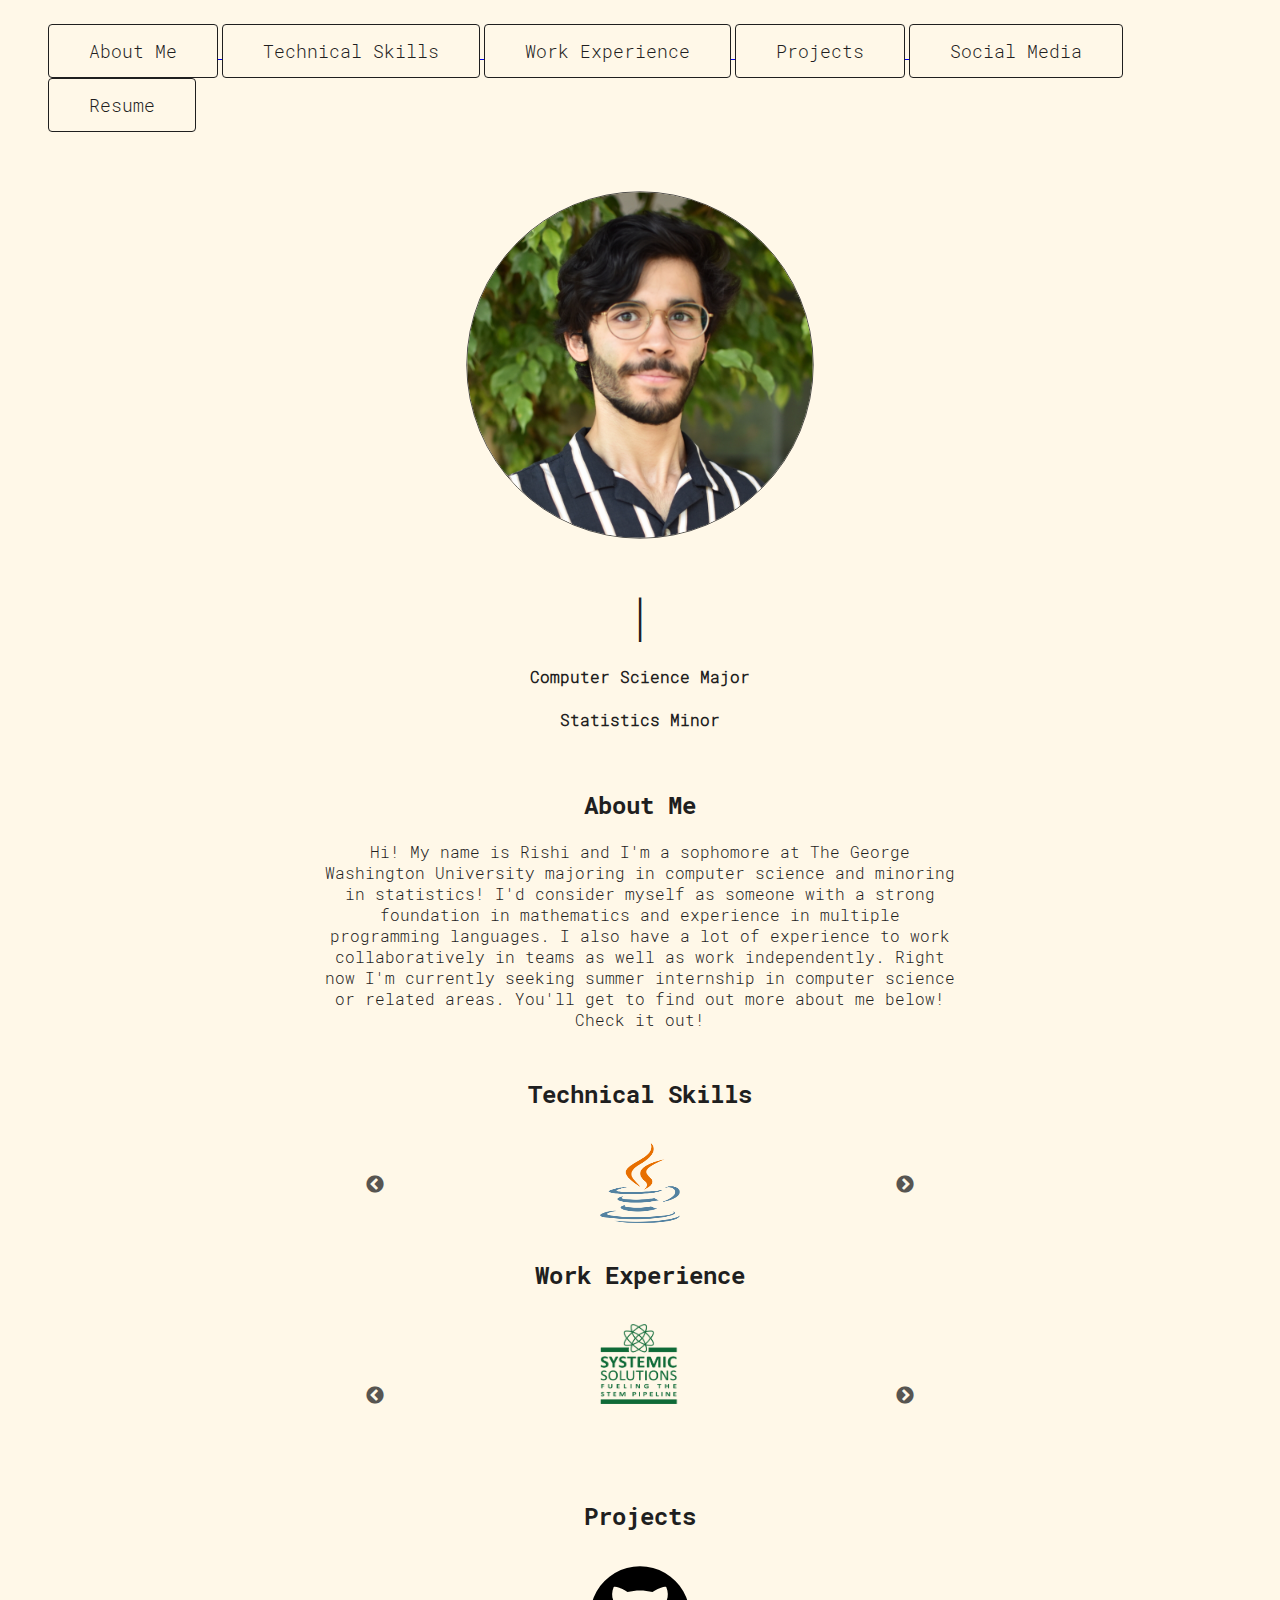
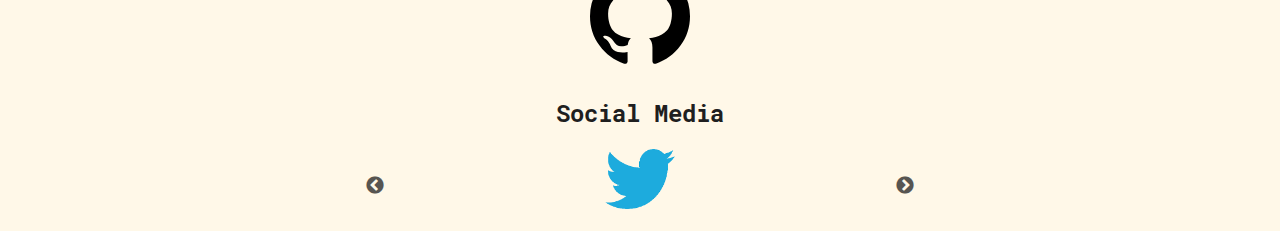
<file: index.html>
<!DOCTYPE html>
<html lang="en">
<head>
    <meta charset="UTF-8">
    <meta name="viewport" content="width=device-width, initial-scale=1.0">
    <meta http-equiv="X-UA-Compatible" content="ie=edge">

    <title>Rishiraj Kanungo</title>

    <!--Link CSS files to use for styling-->
    <link rel="stylesheet" href="slick-1.8.1/slick/slick.css">
    <link rel="stylesheet" href="slick-1.8.1/slick/slick-theme.css">
    <link rel="stylesheet" type="text/css" href="style.css">
    
    <!-- Script source for typing out the name -->
    <script src="typed.js-master/js/typed.js"></script>
    


</head>
<!-- Content of Page-->
<body>

    <!-- Script to fade into the webpage -->
    <script>
        document.body.classList.add('fade');
    </script>

    <!-- Navigation Bar -->
    <header>
        <!-- Menu at top for navigation purposes -->
        <div class="menu">
            <div class="btn">
                <ul id="items">
                    <a href="#aboutme">
                    <button class="aboutme_button">About Me</button>
                    </a>
                    <a href="#tech_skills">
                    <button class="skills_button">Technical Skills</button>
                    </a>
                    <a href="#work_exp">
                    <button class="work_button">Work Experience</button>
                    </a>
                    <a href="#projects">
                    <button class="project_button">Projects</button>
                    </a>
                    <a href="#social_media">
                    <button class="socialmedia_button">Social Media</button>
                    </a>
                    <a href="/RishirajResume.pdf">
                        <button class="resume_button">Resume</button>
                    </a>

                </ul>
            </div>
        </div>
    </header>

    <!-- Picture of Myself-->
    <div id="circlePic">
        <img id="PicOfMe" src="FrontRishi.png" alt="">
    </div>
    
    <!-- Text Under Picture of Myself-->
    <div class="name">
        <div id="text"></div>

        <!-- Script to Type my Name -->
        <script type="text/javascript">
            var typing_name = new Typed('#text',{
            strings: ["My naem is ", "My name is <strong>Rishiraj Kanungo</strong>"],
            startDelay: 2000,
            typeSpeed: 25,
            backSpeed: 40,
            smartBackspace: true,
            backDelay: 500,
            loop: false,
            });
        </script>
    </div>

    <div id="degree">
        <h4>Computer Science Major</h4>
        <h4>Statistics Minor</h4>
    </div>

    <!-- About me portion -->
    <div id="aboutme" class="aboutme">
        <h2>About Me</h2>
        
        <p>Hi! My name is Rishi and I'm a sophomore at The George Washington 
            University majoring in computer science and minoring in statistics! I'd consider myself as 
            someone with a strong foundation in mathematics and experience in 
            multiple programming languages. I also have a lot of experience to 
            work collaboratively in teams as well as work independently. Right 
            now I'm currently seeking summer internship in computer science 
            or related areas. You'll get to find out more about me below! 
            Check it out!</p>
    
    </div>
    
    <!-- Tech Skills Portion-->
    <div id="tech_skills" class="tech_skills">
        <h2>Technical Skills</h2>
    </div>

    <div class="skill_item">
        <div id="javaskill"><img src="Tech_Logos/java_logo.png" alt="Java" width="80" height="80"></div> 
        <div id="pythonskill"><img src="Tech_Logos/python_logo.png" alt="Python" width="80" height="80"></div>
        <div id="htmlskill"><img src="Tech_Logos/html_logo.png" alt="HTML5" width="80" height="80"></div>
        <div id="cssskill"><img src="Tech_Logos/css_logo.svg" alt="CSS3" width="80" height="80"></div>
        <div id="javascriptskill"><img src="Tech_Logos/javascript_logo.svg" alt="JavaScript" width="80" height="80"></div>
        <div id="cskill"><img src="Tech_Logos/c_logo.png" alt="C" width="80" height="80">  </div>
        <div id="gitskill"><img src="Tech_Logos/git_logo.png" alt="Git" width="80" height="80"></div>
    </div>

    <!-- Work Experience Portion-->
    <div id="work_exp" class="work_exp">
        <h2>Work Experience</h2>
        <div class="skill_item">
            <div id="ss"><img src="Work_Logos/systemic_solutions_logo.png" alt="Systemic Solutions" width="80" height="80"></div> 
            <div id="stw"><img src="Work_Logos/stone_tower_winery_logo.png" alt="Stone Tower Winery" width="80" height="80"></div>
            <div id="gb"><img src="Work_Logos/genb_logo.png" alt="GenB" width="140" height="140"></div>
            <div id="mit"><img src="Work_Logos/mitre_logo.png" alt="MITRE" width="200" height="80"></div>
        </div>
    </div>

    <!-- Projects Portion -->
    <div id="projects" class="projects">
        <h2>Projects</h2>
    </div>

    <!--Linking to GitHub page-->
    <a href="https://github.com/RishirajKanungo">
        <div class="github_image">
            <div><img src="github_logo.svg" alt="GitHub" width="100" height="100"></div>
        </div>
    </a>

    <!-- Social Links Portion-->
    <div id="social_media" class="social_media">
        <h2>Social Media</h2>
        <div class="skill_item">
            <a href="https://twitter.com/rishinator">
                <div id="twitter"><img src="Social_Media_Logos/twitter_logo.png" alt="Twitter" width="70" height="60"></div> 
            </a>
            <a href="https://www.facebook.com/rishi.kanungo.14">
                <div id="facebook"><img src="Social_Media_Logos/facebook_logo.png" alt="Facebook" width="70" height="70"></div>
            </a>
            <a href="https://www.instagram.com/rishikanungo/">
                <div id="instgram"><img src="Social_Media_Logos/instagram_logo.png" alt="Instagram" width="70" height="70"></div>
            </a>
            <a href="https://www.linkedin.com/in/rishiraj-kanungo-356243171/">
                <div id="linkedin"><img src="Social_Media_Logos/linkedin_logo.svg" alt="LinkedIn" width="70" height="70"></div>
            </a>
        </div>
    </div>

    <!-- Script to fade in page -->
    <script>
        document.addEventListener("DOMContentLoaded", function(e) {
            document.body.classList.remove('fade');
        });
    </script>

    <!-- Script to run for website -->
    <script src="https://cdnjs.cloudflare.com/ajax/libs/jquery/3.2.1/jquery.min.js"></script>

    <script src="slick-1.8.1/slick/slick.js" type="text/javascript"></script>

    <script src="main.js"></script>
 

</body>
</html>
</file>
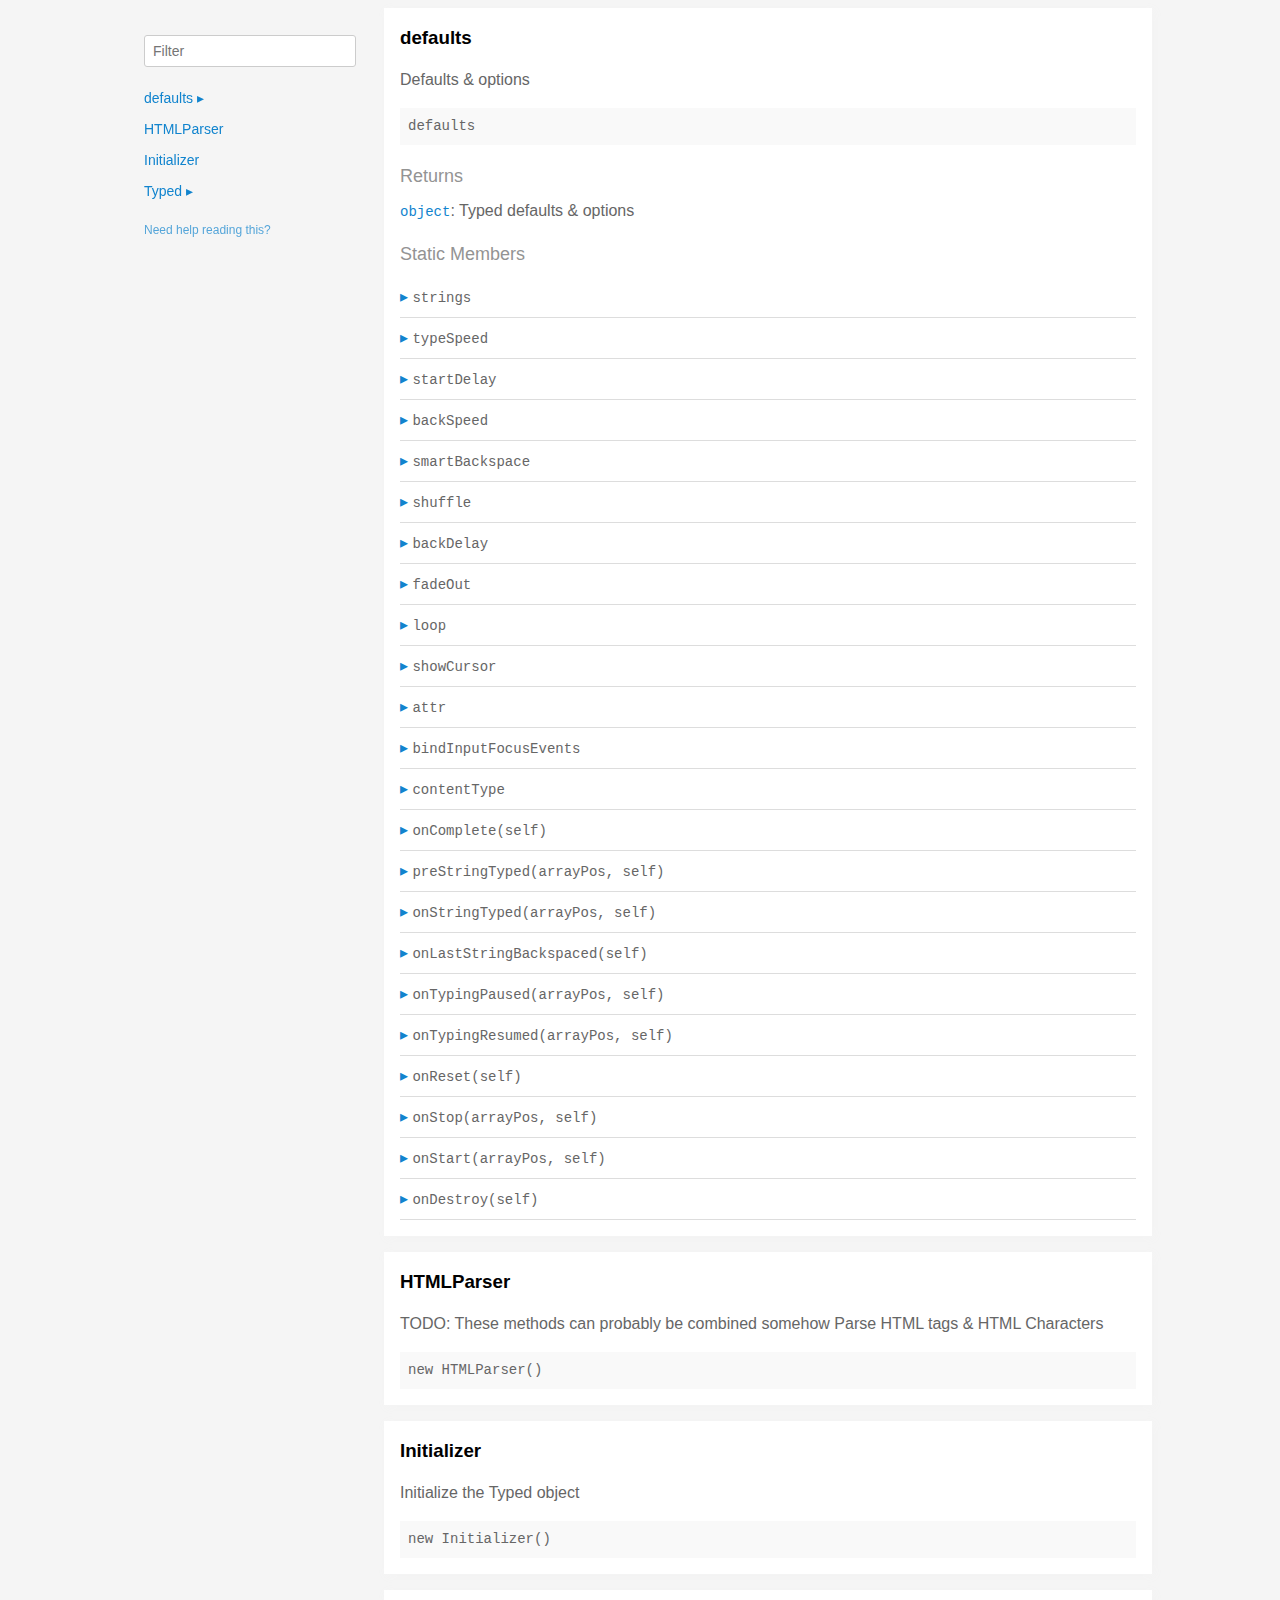
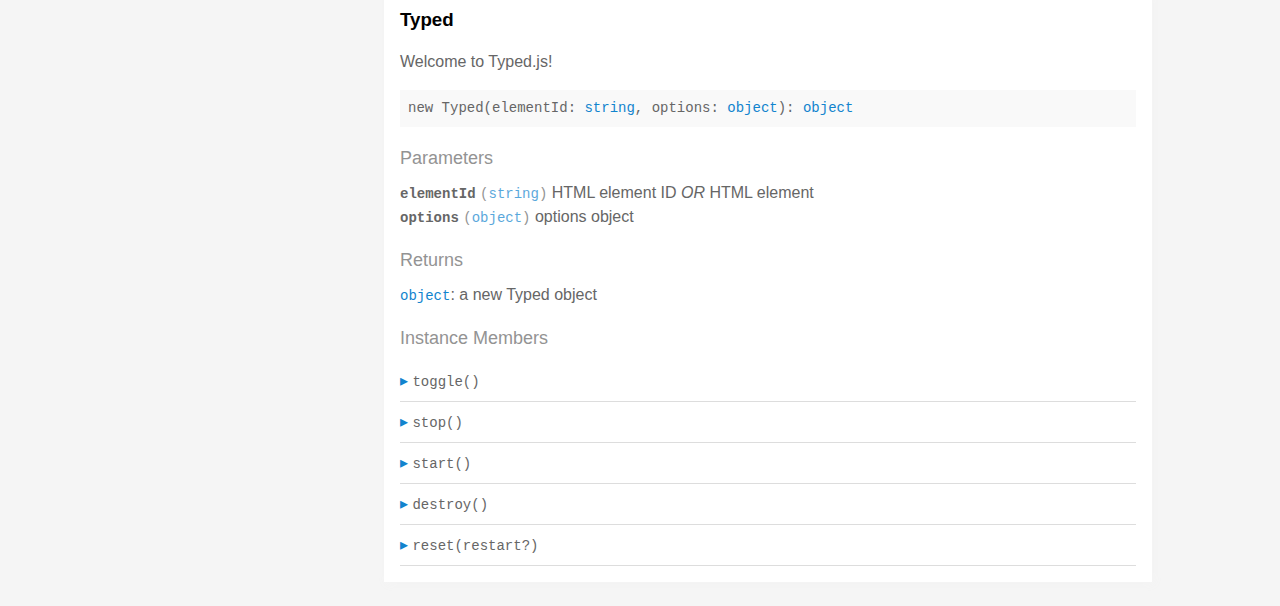
<file: typed.js-master/docs/index.html>
<!doctype html>
<html>
<head>
  <meta charset='utf-8' />
  <title>  | Documentation</title>
  <meta name='viewport' content='width=device-width,initial-scale=1'>
  <link href='assets/bass.css' type='text/css' rel='stylesheet' />
  <link href='assets/style.css' type='text/css' rel='stylesheet' />
  <link href='assets/github.css' type='text/css' rel='stylesheet' />
</head>
<body class='documentation'>
  <div class='max-width-4 mx-auto'>
    <div class='clearfix md-mxn2'>
      <div class='fixed xs-hide fix-3 overflow-auto max-height-100'>
        <div class='py1 px2'>
          <h3 class='mb0 no-anchor'></h3>
          <div class='mb1'><code></code></div>
          <input
            placeholder='Filter'
            id='filter-input'
            class='col12 block input'
            type='text' />
          <div id='toc'>
            <ul class='list-reset h5 py1-ul'>
              
                
                <li><a
                  href='#defaults'
                  class=" toggle-sibling">
                  defaults
                  <span class='icon'>▸</span>
                </a>
                
                <div class='toggle-target display-none'>
                  
                  <ul class='list-reset py1-ul pl1'>
                    <li class='h5'><span>Static members</span></li>
                    
                      <li><a
                        href='#defaults.strings'
                        class='regular pre-open'>
                        .strings
                      </a></li>
                    
                      <li><a
                        href='#defaults.typeSpeed'
                        class='regular pre-open'>
                        .typeSpeed
                      </a></li>
                    
                      <li><a
                        href='#defaults.startDelay'
                        class='regular pre-open'>
                        .startDelay
                      </a></li>
                    
                      <li><a
                        href='#defaults.backSpeed'
                        class='regular pre-open'>
                        .backSpeed
                      </a></li>
                    
                      <li><a
                        href='#defaults.smartBackspace'
                        class='regular pre-open'>
                        .smartBackspace
                      </a></li>
                    
                      <li><a
                        href='#defaults.shuffle'
                        class='regular pre-open'>
                        .shuffle
                      </a></li>
                    
                      <li><a
                        href='#defaults.backDelay'
                        class='regular pre-open'>
                        .backDelay
                      </a></li>
                    
                      <li><a
                        href='#defaults.fadeOut'
                        class='regular pre-open'>
                        .fadeOut
                      </a></li>
                    
                      <li><a
                        href='#defaults.loop'
                        class='regular pre-open'>
                        .loop
                      </a></li>
                    
                      <li><a
                        href='#defaults.showCursor'
                        class='regular pre-open'>
                        .showCursor
                      </a></li>
                    
                      <li><a
                        href='#defaults.attr'
                        class='regular pre-open'>
                        .attr
                      </a></li>
                    
                      <li><a
                        href='#defaults.bindInputFocusEvents'
                        class='regular pre-open'>
                        .bindInputFocusEvents
                      </a></li>
                    
                      <li><a
                        href='#defaults.contentType'
                        class='regular pre-open'>
                        .contentType
                      </a></li>
                    
                      <li><a
                        href='#defaults.onComplete'
                        class='regular pre-open'>
                        .onComplete
                      </a></li>
                    
                      <li><a
                        href='#defaults.preStringTyped'
                        class='regular pre-open'>
                        .preStringTyped
                      </a></li>
                    
                      <li><a
                        href='#defaults.onStringTyped'
                        class='regular pre-open'>
                        .onStringTyped
                      </a></li>
                    
                      <li><a
                        href='#defaults.onLastStringBackspaced'
                        class='regular pre-open'>
                        .onLastStringBackspaced
                      </a></li>
                    
                      <li><a
                        href='#defaults.onTypingPaused'
                        class='regular pre-open'>
                        .onTypingPaused
                      </a></li>
                    
                      <li><a
                        href='#defaults.onTypingResumed'
                        class='regular pre-open'>
                        .onTypingResumed
                      </a></li>
                    
                      <li><a
                        href='#defaults.onReset'
                        class='regular pre-open'>
                        .onReset
                      </a></li>
                    
                      <li><a
                        href='#defaults.onStop'
                        class='regular pre-open'>
                        .onStop
                      </a></li>
                    
                      <li><a
                        href='#defaults.onStart'
                        class='regular pre-open'>
                        .onStart
                      </a></li>
                    
                      <li><a
                        href='#defaults.onDestroy'
                        class='regular pre-open'>
                        .onDestroy
                      </a></li>
                    
                    </ul>
                  
                  
                  
                </div>
                
                </li>
              
                
                <li><a
                  href='#htmlparser'
                  class="">
                  HTMLParser
                  
                </a>
                
                </li>
              
                
                <li><a
                  href='#initializer'
                  class="">
                  Initializer
                  
                </a>
                
                </li>
              
                
                <li><a
                  href='#typed'
                  class=" toggle-sibling">
                  Typed
                  <span class='icon'>▸</span>
                </a>
                
                <div class='toggle-target display-none'>
                  
                  
                    <ul class='list-reset py1-ul pl1'>
                      <li class='h5'><span>Instance members</span></li>
                      
                      <li><a
                        href='#Typed#toggle'
                        class='regular pre-open'>
                        #toggle
                      </a></li>
                      
                      <li><a
                        href='#Typed#stop'
                        class='regular pre-open'>
                        #stop
                      </a></li>
                      
                      <li><a
                        href='#Typed#start'
                        class='regular pre-open'>
                        #start
                      </a></li>
                      
                      <li><a
                        href='#Typed#destroy'
                        class='regular pre-open'>
                        #destroy
                      </a></li>
                      
                      <li><a
                        href='#Typed#reset'
                        class='regular pre-open'>
                        #reset
                      </a></li>
                      
                    </ul>
                  
                  
                </div>
                
                </li>
              
            </ul>
          </div>
          <div class='mt1 h6 quiet'>
            <a href='http://documentation.js.org/reading-documentation.html'>Need help reading this?</a>
          </div>
        </div>
      </div>
      <div class='fix-margin-3'>
        
          
            <section class='p2 mb2 clearfix bg-white minishadow'>

  
  <div class='clearfix'>
    
    <h3 class='fl m0' id='defaults'>
      defaults
    </h3>
    
    
  </div>
  

  <p>Defaults &#x26; options</p>


  <div class='pre p1 fill-light mt0'>defaults</div>
  
  

  
  
  
  
  

  

  

  
    
      <div class='py1 quiet mt1 prose-big'>Returns</div>
      <code><a href="https://developer.mozilla.org/en-US/docs/Web/JavaScript/Reference/Global_Objects/Object">object</a></code>:
        Typed defaults &#x26; options

      
    
  

  

  

  
    <div class='py1 quiet mt1 prose-big'>Static Members</div>
    <div class="clearfix">
  
    <div class='border-bottom' id='defaults.strings'>
      <div class="clearfix small pointer toggle-sibling">
        <div class="py1 contain">
            <a class='icon pin-right py1 dark-link caret-right'>▸</a>
            <span class='code strong strong truncate'>strings</span>
        </div>
      </div>
      <div class="clearfix display-none toggle-target">
        <section class='p2 mb2 clearfix bg-white minishadow'>

  

  

  <div class='pre p1 fill-light mt0'>strings</div>
  
  

  
  
  
  
  

  

  
    <div class='py1 quiet mt1 prose-big'>Properties</div>
    <div>
      
        <div class='space-bottom0'>
          <span class='code bold'>strings</span> <code class='quiet'>(<a href="https://developer.mozilla.org/en-US/docs/Web/JavaScript/Reference/Global_Objects/Array">array</a>)</code>
          : strings to be typed

          
        </div>
      
        <div class='space-bottom0'>
          <span class='code bold'>stringsElement</span> <code class='quiet'>(<a href="https://developer.mozilla.org/en-US/docs/Web/JavaScript/Reference/Global_Objects/String">string</a>)</code>
          : ID of element containing string children

          
        </div>
      
    </div>
  

  

  

  

  

  

  
</section>

      </div>
    </div>
  
    <div class='border-bottom' id='defaults.typeSpeed'>
      <div class="clearfix small pointer toggle-sibling">
        <div class="py1 contain">
            <a class='icon pin-right py1 dark-link caret-right'>▸</a>
            <span class='code strong strong truncate'>typeSpeed</span>
        </div>
      </div>
      <div class="clearfix display-none toggle-target">
        <section class='p2 mb2 clearfix bg-white minishadow'>

  

  

  <div class='pre p1 fill-light mt0'>typeSpeed</div>
  
  

  
  
  
  
  

  

  
    <div class='py1 quiet mt1 prose-big'>Properties</div>
    <div>
      
        <div class='space-bottom0'>
          <span class='code bold'>typeSpeed</span> <code class='quiet'>(<a href="https://developer.mozilla.org/en-US/docs/Web/JavaScript/Reference/Global_Objects/Number">number</a>)</code>
          : type speed in milliseconds

          
        </div>
      
    </div>
  

  

  

  

  

  

  
</section>

      </div>
    </div>
  
    <div class='border-bottom' id='defaults.startDelay'>
      <div class="clearfix small pointer toggle-sibling">
        <div class="py1 contain">
            <a class='icon pin-right py1 dark-link caret-right'>▸</a>
            <span class='code strong strong truncate'>startDelay</span>
        </div>
      </div>
      <div class="clearfix display-none toggle-target">
        <section class='p2 mb2 clearfix bg-white minishadow'>

  

  

  <div class='pre p1 fill-light mt0'>startDelay</div>
  
  

  
  
  
  
  

  

  
    <div class='py1 quiet mt1 prose-big'>Properties</div>
    <div>
      
        <div class='space-bottom0'>
          <span class='code bold'>startDelay</span> <code class='quiet'>(<a href="https://developer.mozilla.org/en-US/docs/Web/JavaScript/Reference/Global_Objects/Number">number</a>)</code>
          : time before typing starts in milliseconds

          
        </div>
      
    </div>
  

  

  

  

  

  

  
</section>

      </div>
    </div>
  
    <div class='border-bottom' id='defaults.backSpeed'>
      <div class="clearfix small pointer toggle-sibling">
        <div class="py1 contain">
            <a class='icon pin-right py1 dark-link caret-right'>▸</a>
            <span class='code strong strong truncate'>backSpeed</span>
        </div>
      </div>
      <div class="clearfix display-none toggle-target">
        <section class='p2 mb2 clearfix bg-white minishadow'>

  

  

  <div class='pre p1 fill-light mt0'>backSpeed</div>
  
  

  
  
  
  
  

  

  
    <div class='py1 quiet mt1 prose-big'>Properties</div>
    <div>
      
        <div class='space-bottom0'>
          <span class='code bold'>backSpeed</span> <code class='quiet'>(<a href="https://developer.mozilla.org/en-US/docs/Web/JavaScript/Reference/Global_Objects/Number">number</a>)</code>
          : backspacing speed in milliseconds

          
        </div>
      
    </div>
  

  

  

  

  

  

  
</section>

      </div>
    </div>
  
    <div class='border-bottom' id='defaults.smartBackspace'>
      <div class="clearfix small pointer toggle-sibling">
        <div class="py1 contain">
            <a class='icon pin-right py1 dark-link caret-right'>▸</a>
            <span class='code strong strong truncate'>smartBackspace</span>
        </div>
      </div>
      <div class="clearfix display-none toggle-target">
        <section class='p2 mb2 clearfix bg-white minishadow'>

  

  

  <div class='pre p1 fill-light mt0'>smartBackspace</div>
  
  

  
  
  
  
  

  

  
    <div class='py1 quiet mt1 prose-big'>Properties</div>
    <div>
      
        <div class='space-bottom0'>
          <span class='code bold'>smartBackspace</span> <code class='quiet'>(<a href="https://developer.mozilla.org/en-US/docs/Web/JavaScript/Reference/Global_Objects/Boolean">boolean</a>)</code>
          : only backspace what doesn't match the previous string

          
        </div>
      
    </div>
  

  

  

  

  

  

  
</section>

      </div>
    </div>
  
    <div class='border-bottom' id='defaults.shuffle'>
      <div class="clearfix small pointer toggle-sibling">
        <div class="py1 contain">
            <a class='icon pin-right py1 dark-link caret-right'>▸</a>
            <span class='code strong strong truncate'>shuffle</span>
        </div>
      </div>
      <div class="clearfix display-none toggle-target">
        <section class='p2 mb2 clearfix bg-white minishadow'>

  

  

  <div class='pre p1 fill-light mt0'>shuffle</div>
  
  

  
  
  
  
  

  

  
    <div class='py1 quiet mt1 prose-big'>Properties</div>
    <div>
      
        <div class='space-bottom0'>
          <span class='code bold'>shuffle</span> <code class='quiet'>(<a href="https://developer.mozilla.org/en-US/docs/Web/JavaScript/Reference/Global_Objects/Boolean">boolean</a>)</code>
          : shuffle the strings

          
        </div>
      
    </div>
  

  

  

  

  

  

  
</section>

      </div>
    </div>
  
    <div class='border-bottom' id='defaults.backDelay'>
      <div class="clearfix small pointer toggle-sibling">
        <div class="py1 contain">
            <a class='icon pin-right py1 dark-link caret-right'>▸</a>
            <span class='code strong strong truncate'>backDelay</span>
        </div>
      </div>
      <div class="clearfix display-none toggle-target">
        <section class='p2 mb2 clearfix bg-white minishadow'>

  

  

  <div class='pre p1 fill-light mt0'>backDelay</div>
  
  

  
  
  
  
  

  

  
    <div class='py1 quiet mt1 prose-big'>Properties</div>
    <div>
      
        <div class='space-bottom0'>
          <span class='code bold'>backDelay</span> <code class='quiet'>(<a href="https://developer.mozilla.org/en-US/docs/Web/JavaScript/Reference/Global_Objects/Number">number</a>)</code>
          : time before backspacing in milliseconds

          
        </div>
      
    </div>
  

  

  

  

  

  

  
</section>

      </div>
    </div>
  
    <div class='border-bottom' id='defaults.fadeOut'>
      <div class="clearfix small pointer toggle-sibling">
        <div class="py1 contain">
            <a class='icon pin-right py1 dark-link caret-right'>▸</a>
            <span class='code strong strong truncate'>fadeOut</span>
        </div>
      </div>
      <div class="clearfix display-none toggle-target">
        <section class='p2 mb2 clearfix bg-white minishadow'>

  

  

  <div class='pre p1 fill-light mt0'>fadeOut</div>
  
  

  
  
  
  
  

  

  
    <div class='py1 quiet mt1 prose-big'>Properties</div>
    <div>
      
        <div class='space-bottom0'>
          <span class='code bold'>fadeOut</span> <code class='quiet'>(<a href="https://developer.mozilla.org/en-US/docs/Web/JavaScript/Reference/Global_Objects/Boolean">boolean</a>)</code>
          : Fade out instead of backspace

          
        </div>
      
        <div class='space-bottom0'>
          <span class='code bold'>fadeOutClass</span> <code class='quiet'>(<a href="https://developer.mozilla.org/en-US/docs/Web/JavaScript/Reference/Global_Objects/String">string</a>)</code>
          : css class for fade animation

          
        </div>
      
        <div class='space-bottom0'>
          <span class='code bold'>fadeOutDelay</span> <code class='quiet'>(<a href="https://developer.mozilla.org/en-US/docs/Web/JavaScript/Reference/Global_Objects/Boolean">boolean</a>)</code>
          : Fade out delay in milliseconds

          
        </div>
      
    </div>
  

  

  

  

  

  

  
</section>

      </div>
    </div>
  
    <div class='border-bottom' id='defaults.loop'>
      <div class="clearfix small pointer toggle-sibling">
        <div class="py1 contain">
            <a class='icon pin-right py1 dark-link caret-right'>▸</a>
            <span class='code strong strong truncate'>loop</span>
        </div>
      </div>
      <div class="clearfix display-none toggle-target">
        <section class='p2 mb2 clearfix bg-white minishadow'>

  

  

  <div class='pre p1 fill-light mt0'>loop</div>
  
  

  
  
  
  
  

  

  
    <div class='py1 quiet mt1 prose-big'>Properties</div>
    <div>
      
        <div class='space-bottom0'>
          <span class='code bold'>loop</span> <code class='quiet'>(<a href="https://developer.mozilla.org/en-US/docs/Web/JavaScript/Reference/Global_Objects/Boolean">boolean</a>)</code>
          : loop strings

          
        </div>
      
        <div class='space-bottom0'>
          <span class='code bold'>loopCount</span> <code class='quiet'>(<a href="https://developer.mozilla.org/en-US/docs/Web/JavaScript/Reference/Global_Objects/Number">number</a>)</code>
          : amount of loops

          
        </div>
      
    </div>
  

  

  

  

  

  

  
</section>

      </div>
    </div>
  
    <div class='border-bottom' id='defaults.showCursor'>
      <div class="clearfix small pointer toggle-sibling">
        <div class="py1 contain">
            <a class='icon pin-right py1 dark-link caret-right'>▸</a>
            <span class='code strong strong truncate'>showCursor</span>
        </div>
      </div>
      <div class="clearfix display-none toggle-target">
        <section class='p2 mb2 clearfix bg-white minishadow'>

  

  

  <div class='pre p1 fill-light mt0'>showCursor</div>
  
  

  
  
  
  
  

  

  
    <div class='py1 quiet mt1 prose-big'>Properties</div>
    <div>
      
        <div class='space-bottom0'>
          <span class='code bold'>showCursor</span> <code class='quiet'>(<a href="https://developer.mozilla.org/en-US/docs/Web/JavaScript/Reference/Global_Objects/Boolean">boolean</a>)</code>
          : show cursor

          
        </div>
      
        <div class='space-bottom0'>
          <span class='code bold'>cursorChar</span> <code class='quiet'>(<a href="https://developer.mozilla.org/en-US/docs/Web/JavaScript/Reference/Global_Objects/String">string</a>)</code>
          : character for cursor

          
        </div>
      
        <div class='space-bottom0'>
          <span class='code bold'>autoInsertCss</span> <code class='quiet'>(<a href="https://developer.mozilla.org/en-US/docs/Web/JavaScript/Reference/Global_Objects/Boolean">boolean</a>)</code>
          : insert CSS for cursor and fadeOut into HTML 
<head>

          
        </div>
      
    </div>
  

  

  

  

  

  

  
</section>

      </div>
    </div>
  
    <div class='border-bottom' id='defaults.attr'>
      <div class="clearfix small pointer toggle-sibling">
        <div class="py1 contain">
            <a class='icon pin-right py1 dark-link caret-right'>▸</a>
            <span class='code strong strong truncate'>attr</span>
        </div>
      </div>
      <div class="clearfix display-none toggle-target">
        <section class='p2 mb2 clearfix bg-white minishadow'>

  

  

  <div class='pre p1 fill-light mt0'>attr</div>
  
  

  
  
  
  
  

  

  
    <div class='py1 quiet mt1 prose-big'>Properties</div>
    <div>
      
        <div class='space-bottom0'>
          <span class='code bold'>attr</span> <code class='quiet'>(<a href="https://developer.mozilla.org/en-US/docs/Web/JavaScript/Reference/Global_Objects/String">string</a>)</code>
          : attribute for typing
Ex: input placeholder, value, or just HTML text

          
        </div>
      
    </div>
  

  

  

  

  

  

  
</section>

      </div>
    </div>
  
    <div class='border-bottom' id='defaults.bindInputFocusEvents'>
      <div class="clearfix small pointer toggle-sibling">
        <div class="py1 contain">
            <a class='icon pin-right py1 dark-link caret-right'>▸</a>
            <span class='code strong strong truncate'>bindInputFocusEvents</span>
        </div>
      </div>
      <div class="clearfix display-none toggle-target">
        <section class='p2 mb2 clearfix bg-white minishadow'>

  

  

  <div class='pre p1 fill-light mt0'>bindInputFocusEvents</div>
  
  

  
  
  
  
  

  

  
    <div class='py1 quiet mt1 prose-big'>Properties</div>
    <div>
      
        <div class='space-bottom0'>
          <span class='code bold'>bindInputFocusEvents</span> <code class='quiet'>(<a href="https://developer.mozilla.org/en-US/docs/Web/JavaScript/Reference/Global_Objects/Boolean">boolean</a>)</code>
          : bind to focus and blur if el is text input

          
        </div>
      
    </div>
  

  

  

  

  

  

  
</section>

      </div>
    </div>
  
    <div class='border-bottom' id='defaults.contentType'>
      <div class="clearfix small pointer toggle-sibling">
        <div class="py1 contain">
            <a class='icon pin-right py1 dark-link caret-right'>▸</a>
            <span class='code strong strong truncate'>contentType</span>
        </div>
      </div>
      <div class="clearfix display-none toggle-target">
        <section class='p2 mb2 clearfix bg-white minishadow'>

  

  

  <div class='pre p1 fill-light mt0'>contentType</div>
  
  

  
  
  
  
  

  

  
    <div class='py1 quiet mt1 prose-big'>Properties</div>
    <div>
      
        <div class='space-bottom0'>
          <span class='code bold'>contentType</span> <code class='quiet'>(<a href="https://developer.mozilla.org/en-US/docs/Web/JavaScript/Reference/Global_Objects/String">string</a>)</code>
          : 'html' or 'null' for plaintext

          
        </div>
      
    </div>
  

  

  

  

  

  

  
</section>

      </div>
    </div>
  
    <div class='border-bottom' id='defaults.onComplete'>
      <div class="clearfix small pointer toggle-sibling">
        <div class="py1 contain">
            <a class='icon pin-right py1 dark-link caret-right'>▸</a>
            <span class='code strong strong truncate'>onComplete(self)</span>
        </div>
      </div>
      <div class="clearfix display-none toggle-target">
        <section class='p2 mb2 clearfix bg-white minishadow'>

  

  <p>All typing is complete</p>


  <div class='pre p1 fill-light mt0'>onComplete(self: <a href="#typed">Typed</a>)</div>
  
  

  
  
  
  
  

  
    <div class='py1 quiet mt1 prose-big'>Parameters</div>
    <div class='prose'>
      
        <div class='space-bottom0'>
          <div>
            <span class='code bold'>self</span> <code class='quiet'>(<a href="#typed">Typed</a>)</code>
	    
          </div>
          
        </div>
      
    </div>
  

  

  

  

  

  

  

  
</section>

      </div>
    </div>
  
    <div class='border-bottom' id='defaults.preStringTyped'>
      <div class="clearfix small pointer toggle-sibling">
        <div class="py1 contain">
            <a class='icon pin-right py1 dark-link caret-right'>▸</a>
            <span class='code strong strong truncate'>preStringTyped(arrayPos, self)</span>
        </div>
      </div>
      <div class="clearfix display-none toggle-target">
        <section class='p2 mb2 clearfix bg-white minishadow'>

  

  <p>Before each string is typed</p>


  <div class='pre p1 fill-light mt0'>preStringTyped(arrayPos: <a href="https://developer.mozilla.org/en-US/docs/Web/JavaScript/Reference/Global_Objects/Number">number</a>, self: <a href="#typed">Typed</a>)</div>
  
  

  
  
  
  
  

  
    <div class='py1 quiet mt1 prose-big'>Parameters</div>
    <div class='prose'>
      
        <div class='space-bottom0'>
          <div>
            <span class='code bold'>arrayPos</span> <code class='quiet'>(<a href="https://developer.mozilla.org/en-US/docs/Web/JavaScript/Reference/Global_Objects/Number">number</a>)</code>
	    
          </div>
          
        </div>
      
        <div class='space-bottom0'>
          <div>
            <span class='code bold'>self</span> <code class='quiet'>(<a href="#typed">Typed</a>)</code>
	    
          </div>
          
        </div>
      
    </div>
  

  

  

  

  

  

  

  
</section>

      </div>
    </div>
  
    <div class='border-bottom' id='defaults.onStringTyped'>
      <div class="clearfix small pointer toggle-sibling">
        <div class="py1 contain">
            <a class='icon pin-right py1 dark-link caret-right'>▸</a>
            <span class='code strong strong truncate'>onStringTyped(arrayPos, self)</span>
        </div>
      </div>
      <div class="clearfix display-none toggle-target">
        <section class='p2 mb2 clearfix bg-white minishadow'>

  

  <p>After each string is typed</p>


  <div class='pre p1 fill-light mt0'>onStringTyped(arrayPos: <a href="https://developer.mozilla.org/en-US/docs/Web/JavaScript/Reference/Global_Objects/Number">number</a>, self: <a href="#typed">Typed</a>)</div>
  
  

  
  
  
  
  

  
    <div class='py1 quiet mt1 prose-big'>Parameters</div>
    <div class='prose'>
      
        <div class='space-bottom0'>
          <div>
            <span class='code bold'>arrayPos</span> <code class='quiet'>(<a href="https://developer.mozilla.org/en-US/docs/Web/JavaScript/Reference/Global_Objects/Number">number</a>)</code>
	    
          </div>
          
        </div>
      
        <div class='space-bottom0'>
          <div>
            <span class='code bold'>self</span> <code class='quiet'>(<a href="#typed">Typed</a>)</code>
	    
          </div>
          
        </div>
      
    </div>
  

  

  

  

  

  

  

  
</section>

      </div>
    </div>
  
    <div class='border-bottom' id='defaults.onLastStringBackspaced'>
      <div class="clearfix small pointer toggle-sibling">
        <div class="py1 contain">
            <a class='icon pin-right py1 dark-link caret-right'>▸</a>
            <span class='code strong strong truncate'>onLastStringBackspaced(self)</span>
        </div>
      </div>
      <div class="clearfix display-none toggle-target">
        <section class='p2 mb2 clearfix bg-white minishadow'>

  

  <p>During looping, after last string is typed</p>


  <div class='pre p1 fill-light mt0'>onLastStringBackspaced(self: <a href="#typed">Typed</a>)</div>
  
  

  
  
  
  
  

  
    <div class='py1 quiet mt1 prose-big'>Parameters</div>
    <div class='prose'>
      
        <div class='space-bottom0'>
          <div>
            <span class='code bold'>self</span> <code class='quiet'>(<a href="#typed">Typed</a>)</code>
	    
          </div>
          
        </div>
      
    </div>
  

  

  

  

  

  

  

  
</section>

      </div>
    </div>
  
    <div class='border-bottom' id='defaults.onTypingPaused'>
      <div class="clearfix small pointer toggle-sibling">
        <div class="py1 contain">
            <a class='icon pin-right py1 dark-link caret-right'>▸</a>
            <span class='code strong strong truncate'>onTypingPaused(arrayPos, self)</span>
        </div>
      </div>
      <div class="clearfix display-none toggle-target">
        <section class='p2 mb2 clearfix bg-white minishadow'>

  

  <p>Typing has been stopped</p>


  <div class='pre p1 fill-light mt0'>onTypingPaused(arrayPos: <a href="https://developer.mozilla.org/en-US/docs/Web/JavaScript/Reference/Global_Objects/Number">number</a>, self: <a href="#typed">Typed</a>)</div>
  
  

  
  
  
  
  

  
    <div class='py1 quiet mt1 prose-big'>Parameters</div>
    <div class='prose'>
      
        <div class='space-bottom0'>
          <div>
            <span class='code bold'>arrayPos</span> <code class='quiet'>(<a href="https://developer.mozilla.org/en-US/docs/Web/JavaScript/Reference/Global_Objects/Number">number</a>)</code>
	    
          </div>
          
        </div>
      
        <div class='space-bottom0'>
          <div>
            <span class='code bold'>self</span> <code class='quiet'>(<a href="#typed">Typed</a>)</code>
	    
          </div>
          
        </div>
      
    </div>
  

  

  

  

  

  

  

  
</section>

      </div>
    </div>
  
    <div class='border-bottom' id='defaults.onTypingResumed'>
      <div class="clearfix small pointer toggle-sibling">
        <div class="py1 contain">
            <a class='icon pin-right py1 dark-link caret-right'>▸</a>
            <span class='code strong strong truncate'>onTypingResumed(arrayPos, self)</span>
        </div>
      </div>
      <div class="clearfix display-none toggle-target">
        <section class='p2 mb2 clearfix bg-white minishadow'>

  

  <p>Typing has been started after being stopped</p>


  <div class='pre p1 fill-light mt0'>onTypingResumed(arrayPos: <a href="https://developer.mozilla.org/en-US/docs/Web/JavaScript/Reference/Global_Objects/Number">number</a>, self: <a href="#typed">Typed</a>)</div>
  
  

  
  
  
  
  

  
    <div class='py1 quiet mt1 prose-big'>Parameters</div>
    <div class='prose'>
      
        <div class='space-bottom0'>
          <div>
            <span class='code bold'>arrayPos</span> <code class='quiet'>(<a href="https://developer.mozilla.org/en-US/docs/Web/JavaScript/Reference/Global_Objects/Number">number</a>)</code>
	    
          </div>
          
        </div>
      
        <div class='space-bottom0'>
          <div>
            <span class='code bold'>self</span> <code class='quiet'>(<a href="#typed">Typed</a>)</code>
	    
          </div>
          
        </div>
      
    </div>
  

  

  

  

  

  

  

  
</section>

      </div>
    </div>
  
    <div class='border-bottom' id='defaults.onReset'>
      <div class="clearfix small pointer toggle-sibling">
        <div class="py1 contain">
            <a class='icon pin-right py1 dark-link caret-right'>▸</a>
            <span class='code strong strong truncate'>onReset(self)</span>
        </div>
      </div>
      <div class="clearfix display-none toggle-target">
        <section class='p2 mb2 clearfix bg-white minishadow'>

  

  <p>After reset</p>


  <div class='pre p1 fill-light mt0'>onReset(self: <a href="#typed">Typed</a>)</div>
  
  

  
  
  
  
  

  
    <div class='py1 quiet mt1 prose-big'>Parameters</div>
    <div class='prose'>
      
        <div class='space-bottom0'>
          <div>
            <span class='code bold'>self</span> <code class='quiet'>(<a href="#typed">Typed</a>)</code>
	    
          </div>
          
        </div>
      
    </div>
  

  

  

  

  

  

  

  
</section>

      </div>
    </div>
  
    <div class='border-bottom' id='defaults.onStop'>
      <div class="clearfix small pointer toggle-sibling">
        <div class="py1 contain">
            <a class='icon pin-right py1 dark-link caret-right'>▸</a>
            <span class='code strong strong truncate'>onStop(arrayPos, self)</span>
        </div>
      </div>
      <div class="clearfix display-none toggle-target">
        <section class='p2 mb2 clearfix bg-white minishadow'>

  

  <p>After stop</p>


  <div class='pre p1 fill-light mt0'>onStop(arrayPos: <a href="https://developer.mozilla.org/en-US/docs/Web/JavaScript/Reference/Global_Objects/Number">number</a>, self: <a href="#typed">Typed</a>)</div>
  
  

  
  
  
  
  

  
    <div class='py1 quiet mt1 prose-big'>Parameters</div>
    <div class='prose'>
      
        <div class='space-bottom0'>
          <div>
            <span class='code bold'>arrayPos</span> <code class='quiet'>(<a href="https://developer.mozilla.org/en-US/docs/Web/JavaScript/Reference/Global_Objects/Number">number</a>)</code>
	    
          </div>
          
        </div>
      
        <div class='space-bottom0'>
          <div>
            <span class='code bold'>self</span> <code class='quiet'>(<a href="#typed">Typed</a>)</code>
	    
          </div>
          
        </div>
      
    </div>
  

  

  

  

  

  

  

  
</section>

      </div>
    </div>
  
    <div class='border-bottom' id='defaults.onStart'>
      <div class="clearfix small pointer toggle-sibling">
        <div class="py1 contain">
            <a class='icon pin-right py1 dark-link caret-right'>▸</a>
            <span class='code strong strong truncate'>onStart(arrayPos, self)</span>
        </div>
      </div>
      <div class="clearfix display-none toggle-target">
        <section class='p2 mb2 clearfix bg-white minishadow'>

  

  <p>After start</p>


  <div class='pre p1 fill-light mt0'>onStart(arrayPos: <a href="https://developer.mozilla.org/en-US/docs/Web/JavaScript/Reference/Global_Objects/Number">number</a>, self: <a href="#typed">Typed</a>)</div>
  
  

  
  
  
  
  

  
    <div class='py1 quiet mt1 prose-big'>Parameters</div>
    <div class='prose'>
      
        <div class='space-bottom0'>
          <div>
            <span class='code bold'>arrayPos</span> <code class='quiet'>(<a href="https://developer.mozilla.org/en-US/docs/Web/JavaScript/Reference/Global_Objects/Number">number</a>)</code>
	    
          </div>
          
        </div>
      
        <div class='space-bottom0'>
          <div>
            <span class='code bold'>self</span> <code class='quiet'>(<a href="#typed">Typed</a>)</code>
	    
          </div>
          
        </div>
      
    </div>
  

  

  

  

  

  

  

  
</section>

      </div>
    </div>
  
    <div class='border-bottom' id='defaults.onDestroy'>
      <div class="clearfix small pointer toggle-sibling">
        <div class="py1 contain">
            <a class='icon pin-right py1 dark-link caret-right'>▸</a>
            <span class='code strong strong truncate'>onDestroy(self)</span>
        </div>
      </div>
      <div class="clearfix display-none toggle-target">
        <section class='p2 mb2 clearfix bg-white minishadow'>

  

  <p>After destroy</p>


  <div class='pre p1 fill-light mt0'>onDestroy(self: <a href="#typed">Typed</a>)</div>
  
  

  
  
  
  
  

  
    <div class='py1 quiet mt1 prose-big'>Parameters</div>
    <div class='prose'>
      
        <div class='space-bottom0'>
          <div>
            <span class='code bold'>self</span> <code class='quiet'>(<a href="#typed">Typed</a>)</code>
	    
          </div>
          
        </div>
      
    </div>
  

  

  

  

  

  

  

  
</section>

      </div>
    </div>
  
</div>

  

  

  
</section>

          
        
          
            <section class='p2 mb2 clearfix bg-white minishadow'>

  
  <div class='clearfix'>
    
    <h3 class='fl m0' id='htmlparser'>
      HTMLParser
    </h3>
    
    
  </div>
  

  <p>TODO: These methods can probably be combined somehow
Parse HTML tags &#x26; HTML Characters</p>


  <div class='pre p1 fill-light mt0'>new HTMLParser()</div>
  
  

  
  
  
  
  

  

  

  

  

  

  

  

  
</section>

          
        
          
            <section class='p2 mb2 clearfix bg-white minishadow'>

  
  <div class='clearfix'>
    
    <h3 class='fl m0' id='initializer'>
      Initializer
    </h3>
    
    
  </div>
  

  <p>Initialize the Typed object</p>


  <div class='pre p1 fill-light mt0'>new Initializer()</div>
  
  

  
  
  
  
  

  

  

  

  

  

  

  

  
</section>

          
        
          
            <section class='p2 mb2 clearfix bg-white minishadow'>

  
  <div class='clearfix'>
    
    <h3 class='fl m0' id='typed'>
      Typed
    </h3>
    
    
  </div>
  

  <p>Welcome to Typed.js!</p>


  <div class='pre p1 fill-light mt0'>new Typed(elementId: <a href="https://developer.mozilla.org/en-US/docs/Web/JavaScript/Reference/Global_Objects/String">string</a>, options: <a href="https://developer.mozilla.org/en-US/docs/Web/JavaScript/Reference/Global_Objects/Object">object</a>): <a href="https://developer.mozilla.org/en-US/docs/Web/JavaScript/Reference/Global_Objects/Object">object</a></div>
  
  

  
  
  
  
  

  
    <div class='py1 quiet mt1 prose-big'>Parameters</div>
    <div class='prose'>
      
        <div class='space-bottom0'>
          <div>
            <span class='code bold'>elementId</span> <code class='quiet'>(<a href="https://developer.mozilla.org/en-US/docs/Web/JavaScript/Reference/Global_Objects/String">string</a>)</code>
	    HTML element ID 
<em>OR</em>
 HTML element

          </div>
          
        </div>
      
        <div class='space-bottom0'>
          <div>
            <span class='code bold'>options</span> <code class='quiet'>(<a href="https://developer.mozilla.org/en-US/docs/Web/JavaScript/Reference/Global_Objects/Object">object</a>)</code>
	    options object

          </div>
          
        </div>
      
    </div>
  

  

  
    
      <div class='py1 quiet mt1 prose-big'>Returns</div>
      <code><a href="https://developer.mozilla.org/en-US/docs/Web/JavaScript/Reference/Global_Objects/Object">object</a></code>:
        a new Typed object

      
    
  

  

  

  

  
    <div class='py1 quiet mt1 prose-big'>Instance Members</div>
    <div class="clearfix">
  
    <div class='border-bottom' id='Typed#toggle'>
      <div class="clearfix small pointer toggle-sibling">
        <div class="py1 contain">
            <a class='icon pin-right py1 dark-link caret-right'>▸</a>
            <span class='code strong strong truncate'>toggle()</span>
        </div>
      </div>
      <div class="clearfix display-none toggle-target">
        <section class='p2 mb2 clearfix bg-white minishadow'>

  

  <p>Toggle start() and stop() of the Typed instance</p>


  <div class='pre p1 fill-light mt0'>toggle()</div>
  
  

  
  
  
  
  

  

  

  

  

  

  

  

  
</section>

      </div>
    </div>
  
    <div class='border-bottom' id='Typed#stop'>
      <div class="clearfix small pointer toggle-sibling">
        <div class="py1 contain">
            <a class='icon pin-right py1 dark-link caret-right'>▸</a>
            <span class='code strong strong truncate'>stop()</span>
        </div>
      </div>
      <div class="clearfix display-none toggle-target">
        <section class='p2 mb2 clearfix bg-white minishadow'>

  

  <p>Stop typing / backspacing and enable cursor blinking</p>


  <div class='pre p1 fill-light mt0'>stop()</div>
  
  

  
  
  
  
  

  

  

  

  

  

  

  

  
</section>

      </div>
    </div>
  
    <div class='border-bottom' id='Typed#start'>
      <div class="clearfix small pointer toggle-sibling">
        <div class="py1 contain">
            <a class='icon pin-right py1 dark-link caret-right'>▸</a>
            <span class='code strong strong truncate'>start()</span>
        </div>
      </div>
      <div class="clearfix display-none toggle-target">
        <section class='p2 mb2 clearfix bg-white minishadow'>

  

  <p>Start typing / backspacing after being stopped</p>


  <div class='pre p1 fill-light mt0'>start()</div>
  
  

  
  
  
  
  

  

  

  

  

  

  

  

  
</section>

      </div>
    </div>
  
    <div class='border-bottom' id='Typed#destroy'>
      <div class="clearfix small pointer toggle-sibling">
        <div class="py1 contain">
            <a class='icon pin-right py1 dark-link caret-right'>▸</a>
            <span class='code strong strong truncate'>destroy()</span>
        </div>
      </div>
      <div class="clearfix display-none toggle-target">
        <section class='p2 mb2 clearfix bg-white minishadow'>

  

  <p>Destroy this instance of Typed</p>


  <div class='pre p1 fill-light mt0'>destroy()</div>
  
  

  
  
  
  
  

  

  

  

  

  

  

  

  
</section>

      </div>
    </div>
  
    <div class='border-bottom' id='Typed#reset'>
      <div class="clearfix small pointer toggle-sibling">
        <div class="py1 contain">
            <a class='icon pin-right py1 dark-link caret-right'>▸</a>
            <span class='code strong strong truncate'>reset(restart?)</span>
        </div>
      </div>
      <div class="clearfix display-none toggle-target">
        <section class='p2 mb2 clearfix bg-white minishadow'>

  

  <p>Reset Typed and optionally restarts</p>


  <div class='pre p1 fill-light mt0'>reset(restart: <a href="https://developer.mozilla.org/en-US/docs/Web/JavaScript/Reference/Global_Objects/Boolean">boolean</a>?= nser)</div>
  
  

  
  
  
  
  

  
    <div class='py1 quiet mt1 prose-big'>Parameters</div>
    <div class='prose'>
      
        <div class='space-bottom0'>
          <div>
            <span class='code bold'>restart</span> <code class='quiet'>(<a href="https://developer.mozilla.org/en-US/docs/Web/JavaScript/Reference/Global_Objects/Boolean">boolean</a>?= nser)</code>
	    
          </div>
          
        </div>
      
    </div>
  

  

  

  

  

  

  

  
</section>

      </div>
    </div>
  
</div>

  

  
</section>

          
        
      </div>
    </div>
  </div>
  <script src='assets/anchor.js'></script>
  <script src='assets/site.js'></script>
</body>
</html>
</file>
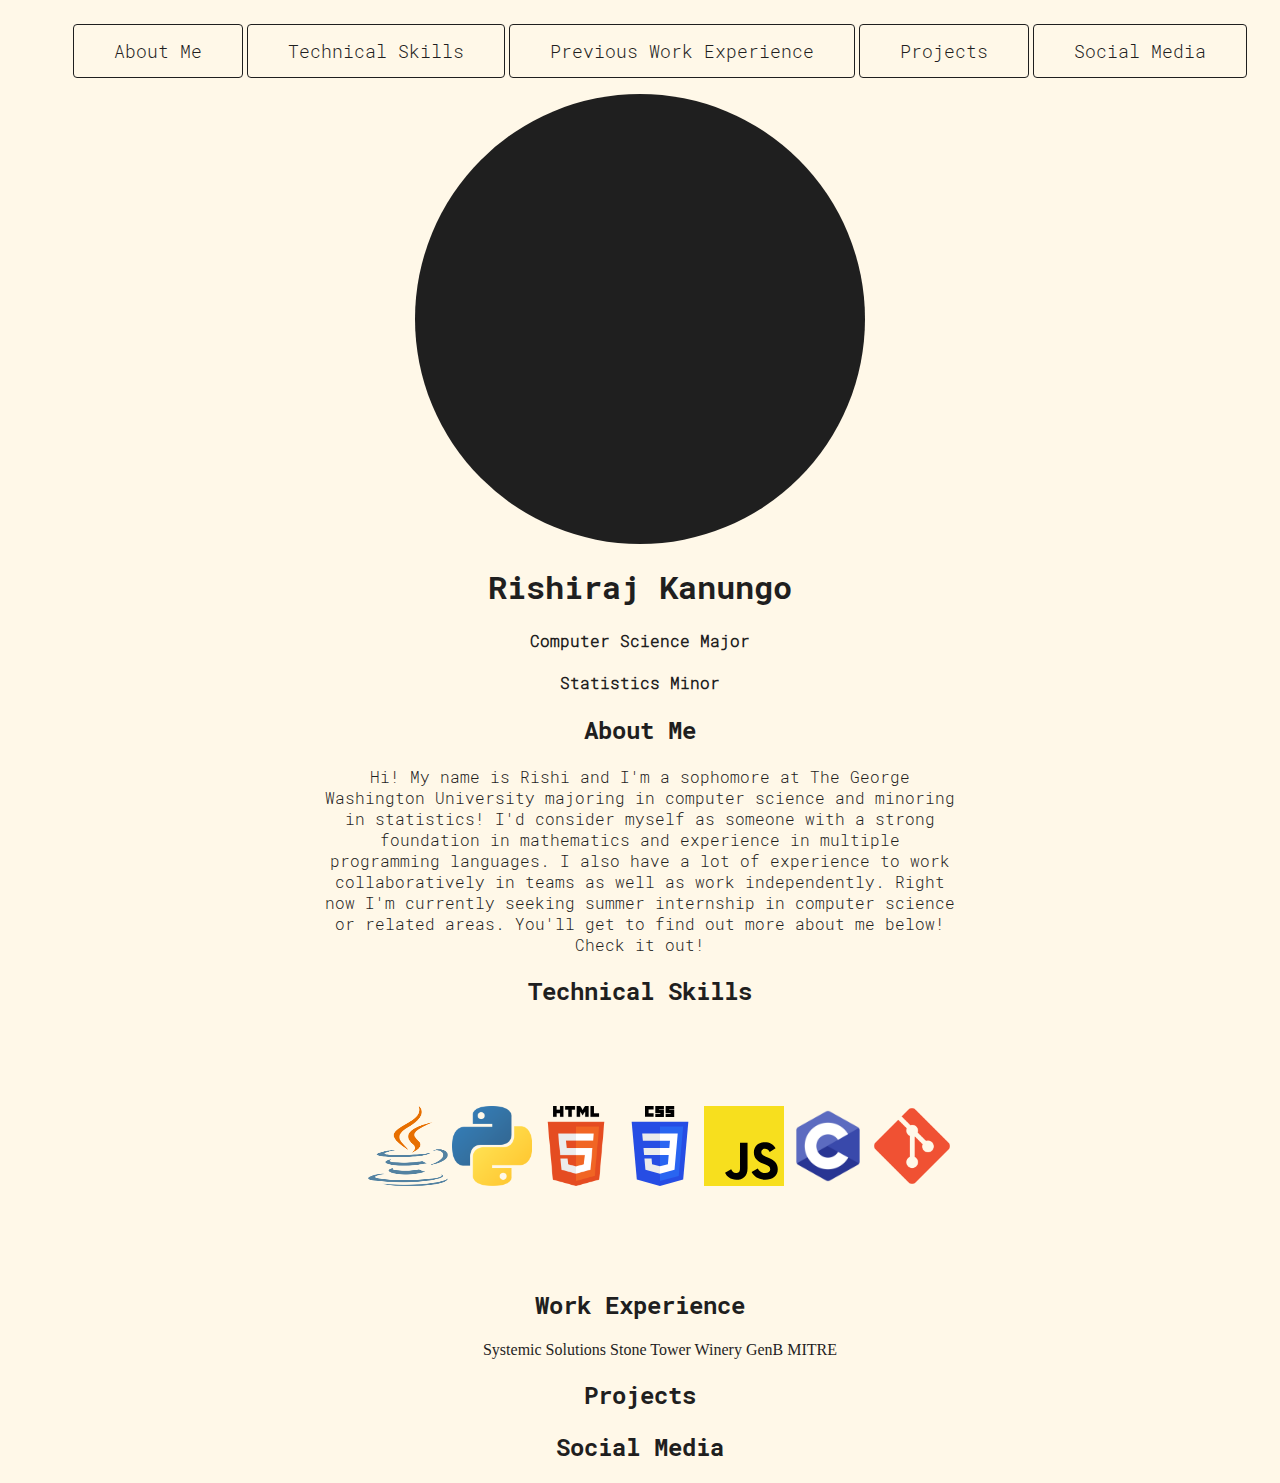
<file: Rishiraj Kanungo.htm>
<!DOCTYPE html>
<!-- saved from url=(0022)http://127.0.0.1:5500/ -->
<html lang="en"><style type="text/css" id="dark-mode-custom-style"></style><head><meta http-equiv="Content-Type" content="text/html; charset=UTF-8">
    
    <meta name="viewport" content="width=device-width, initial-scale=1.0">
    <meta http-equiv="X-UA-Compatible" content="ie=edge">

    <title>Rishiraj Kanungo</title>

    

<link rel="stylesheet" type="text/css" href="./Rishiraj Kanungo_files/style.css"></head>
<!-- Content of Page-->
<body>
    <!-- Navigation Bar -->
    <header>
        <!-- Menu at top for navigation purposes -->
        <div class="menu">
            <div class="btn">
                <ul id="items">
                    <button>About Me</button>
                    <button>Technical Skills</button>
                    <button>Previous Work Experience</button>
                    <button>Projects</button>
                    <button>Social Media</button>
                </ul>
            </div>
        </div>
    </header>

    <!-- Picture of Myself-->
    <div id="circlePic">
    </div>
    
    <!-- Text Under Picture of Myself-->
    <div class="name">
        <div id="text">
            <h1>Rishiraj Kanungo</h1>
        </div>
    </div>

    <div id="degree">
        <h4>Computer Science Major</h4>
        <h4>Statistics Minor</h4>
    </div>

    <!-- About me portion -->
    <div class="aboutme">
        <h2>About Me</h2>
        <p>Hi! My name is Rishi and I'm a sophomore at The George Washington 
            University majoring in computer science and minoring in statistics! I'd consider myself as 
            someone with a strong foundation in mathematics and experience in 
            multiple programming languages. I also have a lot of experience to 
            work collaboratively in teams as well as work independently. Right 
            now I'm currently seeking summer internship in computer science 
            or related areas. You'll get to find out more about me below! 
            Check it out!</p>
    </div>

    <!-- Tech Skills Portion-->
    <div class="tech_skills">
        <h2>Technical Skills</h2>
        <div id="skill_item">
            <ul>
                
                <img src="./Rishiraj Kanungo_files/java_logo.png" alt="Java" width="80" height="80">
                
                <img src="./Rishiraj Kanungo_files/python_logo.png" alt="Python" width="80" height="80">
                
                <img src="./Rishiraj Kanungo_files/html_logo.png" alt="HTML" width="80" height="80">
                
                <img src="./Rishiraj Kanungo_files/css_logo.svg" alt="CSS" width="80" height="80">
                
                <img src="./Rishiraj Kanungo_files/javascript_logo.svg" alt="JavaScript" width="80" height="80">
                
                <img src="./Rishiraj Kanungo_files/c_logo.png" alt="C" width="80" height="80">
                
                <img src="./Rishiraj Kanungo_files/git_logo.png" alt="Git" width="80" height="80">
            </ul>
        </div>
    </div>

    <!-- Work Experience Portion-->
    <div class="work_exp">
        <h2>Work Experience</h2>
            <div id="worked_at">
                <ul>
                    <li>Systemic Solutions</li>
                    <li>Stone Tower Winery</li>
                    <li>GenB</li>
                    <li>MITRE</li>
                </ul>
            </div>
    </div>

    <!-- Projects Portion -->
    <div class="projects">
        <h2>Projects</h2>
    </div>

    <!-- Social Links Portion-->
    <div class="social_media">
        <h2>Social Media</h2>
    </div>

    <!-- Script to run for website -->
    <script>
        src="main.js"
    </script>

<!-- Code injected by live-server -->
<script type="text/javascript">
	// <![CDATA[  <-- For SVG support
	if ('WebSocket' in window) {
		(function () {
			function refreshCSS() {
				var sheets = [].slice.call(document.getElementsByTagName("link"));
				var head = document.getElementsByTagName("head")[0];
				for (var i = 0; i < sheets.length; ++i) {
					var elem = sheets[i];
					var parent = elem.parentElement || head;
					parent.removeChild(elem);
					var rel = elem.rel;
					if (elem.href && typeof rel != "string" || rel.length == 0 || rel.toLowerCase() == "stylesheet") {
						var url = elem.href.replace(/(&|\?)_cacheOverride=\d+/, '');
						elem.href = url + (url.indexOf('?') >= 0 ? '&' : '?') + '_cacheOverride=' + (new Date().valueOf());
					}
					parent.appendChild(elem);
				}
			}
			var protocol = window.location.protocol === 'http:' ? 'ws://' : 'wss://';
			var address = protocol + window.location.host + window.location.pathname + '/ws';
			var socket = new WebSocket(address);
			socket.onmessage = function (msg) {
				if (msg.data == 'reload') window.location.reload();
				else if (msg.data == 'refreshcss') refreshCSS();
			};
			if (sessionStorage && !sessionStorage.getItem('IsThisFirstTime_Log_From_LiveServer')) {
				console.log('Live reload enabled.');
				sessionStorage.setItem('IsThisFirstTime_Log_From_LiveServer', true);
			}
		})();
	}
	else {
		console.error('Upgrade your browser. This Browser is NOT supported WebSocket for Live-Reloading.');
	}
	// ]]>
</script>
</body><style type="text/css" id="dark-mode-theme-changer-style"></style><link type="text/css" id="dark-mode" rel="stylesheet" href="./Rishiraj Kanungo_files/saved_resource"></html>
</file>
<file: style.css>
/* Defining the font for "Rishiraj Kanungo"*/
@font-face{
    font-family: nameFont;
    src: url('/Roboto_Mono/RobotoMono-Bold.ttf')
}

@font-face{
    font-family: degreeFont;
    src: url('/Roboto_Mono/RobotoMono-Light.ttf')
}

html{
    scroll-behavior: smooth;
}


/* Background Setup*/
body{
    background-color: #fff8e8;
    opacity: 1;
    transition: 1s opacity;
}
body.fade{
    opacity: 0;
    transition: none;
}

/* Formatting the navigation */
.menu{
    display: table;
    margin: auto;
}

/* Formatting Navigation Menu at top*/
.btn button{
    border: 1px solid #1f1f1f;
    color: #1f1f1f;
    border-radius: 4px;
    font-size: 18px;
    padding: 14px 40px;
    font-family: degreeFont;
    background: #fff8e8;
    -webkit-transition-duration: 0.3s;
    transition-duration: 0.3s;
}
/* Hover animation for Navigation Bar*/
.btn button:hover{
    background: #1f1f1f;
    color: #fff8e8;
}
/* Make the list in navigation horizontal */
#menu li{
    display: inline;
}

/* Setting up the circle picture and centering it */
#PicOfMe{
    border: 1px solid #1f1f1f;
    transform: scale(.8);
    border-radius: 50%;
    display: block;
    margin-left: auto;
    margin-right: auto;
}

/* Center text of my name */
.name{
    text-align: center;
    color: #1f1f1f;
    font-size: 20px;
}
.typed-cursor{
    font-size: 48px;
    opacity: 1;
    animation: blink .7s infinite;

}
#text{
    display: inline;
    padding-top: 2%;
    font-size: 48px;
    font-family: nameFont;
    color: #1f1f1f;
}

/* Center text of my degree */
#degree{
    text-align: center;
    font-family: degreeFont;
    color: #1f1f1f;
}

/* About Me portion formatting */
.aboutme h2{
    padding-top: 3%;
    text-align: center;
    font-family: nameFont;
    color: #1f1f1f;
}
.aboutme p{
    text-align: center;
    font-family: degreeFont;
    padding-left: 25%;
    padding-right: 25%;
    color: #1f1f1f;

}

/* Tech Skills Header formatting */
.tech_skills{
    font-family: nameFont;
    text-align: center;  
    color: #1f1f1f; 
    padding-top: 1%;
    padding-bottom: 1%;
}
/* Padding the images on top and aligning the images for languages*/
.skill_item{
    position: relative;
    width: 500px;
    margin: auto;
}
/* Changing each image from eachother*/
.skill_item img{
    transition: .2s;
    margin: 0 auto;
    text-align: center;
}

/* Hover animation*/
.skill_item img:hover{
    transform: scale(1.1);
}

/* Make the color of the slider arrow to be black*/
.slick-prev:before,
.slick-next:before {
  color: #1f1f1f;
}


/* Work Experience Formatting*/
.work_exp{
    text-align: center;
    color: #1f1f1f;
}
.work_exp h2{
    font-family: nameFont;
    color: #1f1f1f;
    padding-top: 1%;
    padding-bottom: 1%;
}
#worked_at li{
    display: inline;
    color: #1f1f1f;
}

/* Projects Formatting*/
.projects{
    text-align: center;
    color: #1f1f1f;
}
.projects h2{
    font-family: nameFont;
    color: #1f1f1f;
}

/* Social Media Formatting */
.social_media{
    text-align: center;
    color: #1f1f1f;
}
.social_media h2{
    font-family: nameFont;
    color: #1f1f1f;
}

.projects{
    padding-top: 1%;
    padding-bottom: 1%;
}

.github_image{
    margin: auto;
    width: 100px;
    height: 100px;
    transition: .2s;
    padding-bottom: 1%;
}

.github_image:hover{
    transform: scale(1.1);
}
</file>
<file: typed.js-master/docs/assets/bass.css>
/*! Basscss | http://basscss.com | MIT License */

.h1{ font-size: 2rem }
.h2{ font-size: 1.5rem }
.h3{ font-size: 1.25rem }
.h4{ font-size: 1rem }
.h5{ font-size: .875rem }
.h6{ font-size: .75rem }

.font-family-inherit{ font-family:inherit }
.font-size-inherit{ font-size:inherit }
.text-decoration-none{ text-decoration:none }

.bold{ font-weight: bold; font-weight: bold }
.regular{ font-weight:normal }
.italic{ font-style:italic }
.caps{ text-transform:uppercase; letter-spacing: .2em; }

.left-align{ text-align:left }
.center{ text-align:center }
.right-align{ text-align:right }
.justify{ text-align:justify }

.nowrap{ white-space:nowrap }
.break-word{ word-wrap:break-word }

.line-height-1{ line-height: 1 }
.line-height-2{ line-height: 1.125 }
.line-height-3{ line-height: 1.25 }
.line-height-4{ line-height: 1.5 }

.list-style-none{ list-style:none }
.underline{ text-decoration:underline }

.truncate{
  max-width:100%;
  overflow:hidden;
  text-overflow:ellipsis;
  white-space:nowrap;
}

.list-reset{
  list-style:none;
  padding-left:0;
}

.inline{ display:inline }
.block{ display:block }
.inline-block{ display:inline-block }
.table{ display:table }
.table-cell{ display:table-cell }

.overflow-hidden{ overflow:hidden }
.overflow-scroll{ overflow:scroll }
.overflow-auto{ overflow:auto }

.clearfix:before,
.clearfix:after{
  content:" ";
  display:table
}
.clearfix:after{ clear:both }

.left{ float:left }
.right{ float:right }

.fit{ max-width:100% }

.max-width-1{ max-width: 24rem }
.max-width-2{ max-width: 32rem }
.max-width-3{ max-width: 48rem }
.max-width-4{ max-width: 64rem }

.border-box{ box-sizing:border-box }

.align-baseline{ vertical-align:baseline }
.align-top{ vertical-align:top }
.align-middle{ vertical-align:middle }
.align-bottom{ vertical-align:bottom }

.m0{ margin:0 }
.mt0{ margin-top:0 }
.mr0{ margin-right:0 }
.mb0{ margin-bottom:0 }
.ml0{ margin-left:0 }
.mx0{ margin-left:0; margin-right:0 }
.my0{ margin-top:0; margin-bottom:0 }

.m1{ margin: .5rem }
.mt1{ margin-top: .5rem }
.mr1{ margin-right: .5rem }
.mb1{ margin-bottom: .5rem }
.ml1{ margin-left: .5rem }
.mx1{ margin-left: .5rem; margin-right: .5rem }
.my1{ margin-top: .5rem; margin-bottom: .5rem }

.m2{ margin: 1rem }
.mt2{ margin-top: 1rem }
.mr2{ margin-right: 1rem }
.mb2{ margin-bottom: 1rem }
.ml2{ margin-left: 1rem }
.mx2{ margin-left: 1rem; margin-right: 1rem }
.my2{ margin-top: 1rem; margin-bottom: 1rem }

.m3{ margin: 2rem }
.mt3{ margin-top: 2rem }
.mr3{ margin-right: 2rem }
.mb3{ margin-bottom: 2rem }
.ml3{ margin-left: 2rem }
.mx3{ margin-left: 2rem; margin-right: 2rem }
.my3{ margin-top: 2rem; margin-bottom: 2rem }

.m4{ margin: 4rem }
.mt4{ margin-top: 4rem }
.mr4{ margin-right: 4rem }
.mb4{ margin-bottom: 4rem }
.ml4{ margin-left: 4rem }
.mx4{ margin-left: 4rem; margin-right: 4rem }
.my4{ margin-top: 4rem; margin-bottom: 4rem }

.mxn1{ margin-left: -.5rem; margin-right: -.5rem; }
.mxn2{ margin-left: -1rem; margin-right: -1rem; }
.mxn3{ margin-left: -2rem; margin-right: -2rem; }
.mxn4{ margin-left: -4rem; margin-right: -4rem; }

.ml-auto{ margin-left:auto }
.mr-auto{ margin-right:auto }
.mx-auto{ margin-left:auto; margin-right:auto; }

.p0{ padding:0 }
.pt0{ padding-top:0 }
.pr0{ padding-right:0 }
.pb0{ padding-bottom:0 }
.pl0{ padding-left:0 }
.px0{ padding-left:0; padding-right:0 }
.py0{ padding-top:0;  padding-bottom:0 }

.p1{ padding: .5rem }
.pt1{ padding-top: .5rem }
.pr1{ padding-right: .5rem }
.pb1{ padding-bottom: .5rem }
.pl1{ padding-left: .5rem }
.py1{ padding-top: .5rem; padding-bottom: .5rem }
.px1{ padding-left: .5rem; padding-right: .5rem }

.p2{ padding: 1rem }
.pt2{ padding-top: 1rem }
.pr2{ padding-right: 1rem }
.pb2{ padding-bottom: 1rem }
.pl2{ padding-left: 1rem }
.py2{ padding-top: 1rem; padding-bottom: 1rem }
.px2{ padding-left: 1rem; padding-right: 1rem }

.p3{ padding: 2rem }
.pt3{ padding-top: 2rem }
.pr3{ padding-right: 2rem }
.pb3{ padding-bottom: 2rem }
.pl3{ padding-left: 2rem }
.py3{ padding-top: 2rem; padding-bottom: 2rem }
.px3{ padding-left: 2rem; padding-right: 2rem }

.p4{ padding: 4rem }
.pt4{ padding-top: 4rem }
.pr4{ padding-right: 4rem }
.pb4{ padding-bottom: 4rem }
.pl4{ padding-left: 4rem }
.py4{ padding-top: 4rem; padding-bottom: 4rem }
.px4{ padding-left: 4rem; padding-right: 4rem }

.col{
  float:left;
  box-sizing:border-box;
}

.col-right{
  float:right;
  box-sizing:border-box;
}

.col-1{
  width:8.33333%;
}

.col-2{
  width:16.66667%;
}

.col-3{
  width:25%;
}

.col-4{
  width:33.33333%;
}

.col-5{
  width:41.66667%;
}

.col-6{
  width:50%;
}

.col-7{
  width:58.33333%;
}

.col-8{
  width:66.66667%;
}

.col-9{
  width:75%;
}

.col-10{
  width:83.33333%;
}

.col-11{
  width:91.66667%;
}

.col-12{
  width:100%;
}
@media (min-width: 40em){

  .sm-col{
    float:left;
    box-sizing:border-box;
  }

  .sm-col-right{
    float:right;
    box-sizing:border-box;
  }

  .sm-col-1{
    width:8.33333%;
  }

  .sm-col-2{
    width:16.66667%;
  }

  .sm-col-3{
    width:25%;
  }

  .sm-col-4{
    width:33.33333%;
  }

  .sm-col-5{
    width:41.66667%;
  }

  .sm-col-6{
    width:50%;
  }

  .sm-col-7{
    width:58.33333%;
  }

  .sm-col-8{
    width:66.66667%;
  }

  .sm-col-9{
    width:75%;
  }

  .sm-col-10{
    width:83.33333%;
  }

  .sm-col-11{
    width:91.66667%;
  }

  .sm-col-12{
    width:100%;
  }

}
@media (min-width: 52em){

  .md-col{
    float:left;
    box-sizing:border-box;
  }

  .md-col-right{
    float:right;
    box-sizing:border-box;
  }

  .md-col-1{
    width:8.33333%;
  }

  .md-col-2{
    width:16.66667%;
  }

  .md-col-3{
    width:25%;
  }

  .md-col-4{
    width:33.33333%;
  }

  .md-col-5{
    width:41.66667%;
  }

  .md-col-6{
    width:50%;
  }

  .md-col-7{
    width:58.33333%;
  }

  .md-col-8{
    width:66.66667%;
  }

  .md-col-9{
    width:75%;
  }

  .md-col-10{
    width:83.33333%;
  }

  .md-col-11{
    width:91.66667%;
  }

  .md-col-12{
    width:100%;
  }

}
@media (min-width: 64em){

  .lg-col{
    float:left;
    box-sizing:border-box;
  }

  .lg-col-right{
    float:right;
    box-sizing:border-box;
  }

  .lg-col-1{
    width:8.33333%;
  }

  .lg-col-2{
    width:16.66667%;
  }

  .lg-col-3{
    width:25%;
  }

  .lg-col-4{
    width:33.33333%;
  }

  .lg-col-5{
    width:41.66667%;
  }

  .lg-col-6{
    width:50%;
  }

  .lg-col-7{
    width:58.33333%;
  }

  .lg-col-8{
    width:66.66667%;
  }

  .lg-col-9{
    width:75%;
  }

  .lg-col-10{
    width:83.33333%;
  }

  .lg-col-11{
    width:91.66667%;
  }

  .lg-col-12{
    width:100%;
  }

}
.flex{ display:-webkit-box; display:-webkit-flex; display:-ms-flexbox; display:flex }

@media (min-width: 40em){
  .sm-flex{ display:-webkit-box; display:-webkit-flex; display:-ms-flexbox; display:flex }
}

@media (min-width: 52em){
  .md-flex{ display:-webkit-box; display:-webkit-flex; display:-ms-flexbox; display:flex }
}

@media (min-width: 64em){
  .lg-flex{ display:-webkit-box; display:-webkit-flex; display:-ms-flexbox; display:flex }
}

.flex-column{ -webkit-box-orient:vertical; -webkit-box-direction:normal; -webkit-flex-direction:column; -ms-flex-direction:column; flex-direction:column }
.flex-wrap{ -webkit-flex-wrap:wrap; -ms-flex-wrap:wrap; flex-wrap:wrap }

.items-start{ -webkit-box-align:start; -webkit-align-items:flex-start; -ms-flex-align:start; -ms-grid-row-align:flex-start; align-items:flex-start }
.items-end{ -webkit-box-align:end; -webkit-align-items:flex-end; -ms-flex-align:end; -ms-grid-row-align:flex-end; align-items:flex-end }
.items-center{ -webkit-box-align:center; -webkit-align-items:center; -ms-flex-align:center; -ms-grid-row-align:center; align-items:center }
.items-baseline{ -webkit-box-align:baseline; -webkit-align-items:baseline; -ms-flex-align:baseline; -ms-grid-row-align:baseline; align-items:baseline }
.items-stretch{ -webkit-box-align:stretch; -webkit-align-items:stretch; -ms-flex-align:stretch; -ms-grid-row-align:stretch; align-items:stretch }

.self-start{ -webkit-align-self:flex-start; -ms-flex-item-align:start; align-self:flex-start }
.self-end{ -webkit-align-self:flex-end; -ms-flex-item-align:end; align-self:flex-end }
.self-center{ -webkit-align-self:center; -ms-flex-item-align:center; align-self:center }
.self-baseline{ -webkit-align-self:baseline; -ms-flex-item-align:baseline; align-self:baseline }
.self-stretch{ -webkit-align-self:stretch; -ms-flex-item-align:stretch; align-self:stretch }

.justify-start{ -webkit-box-pack:start; -webkit-justify-content:flex-start; -ms-flex-pack:start; justify-content:flex-start }
.justify-end{ -webkit-box-pack:end; -webkit-justify-content:flex-end; -ms-flex-pack:end; justify-content:flex-end }
.justify-center{ -webkit-box-pack:center; -webkit-justify-content:center; -ms-flex-pack:center; justify-content:center }
.justify-between{ -webkit-box-pack:justify; -webkit-justify-content:space-between; -ms-flex-pack:justify; justify-content:space-between }
.justify-around{ -webkit-justify-content:space-around; -ms-flex-pack:distribute; justify-content:space-around }

.content-start{ -webkit-align-content:flex-start; -ms-flex-line-pack:start; align-content:flex-start }
.content-end{ -webkit-align-content:flex-end; -ms-flex-line-pack:end; align-content:flex-end }
.content-center{ -webkit-align-content:center; -ms-flex-line-pack:center; align-content:center }
.content-between{ -webkit-align-content:space-between; -ms-flex-line-pack:justify; align-content:space-between }
.content-around{ -webkit-align-content:space-around; -ms-flex-line-pack:distribute; align-content:space-around }
.content-stretch{ -webkit-align-content:stretch; -ms-flex-line-pack:stretch; align-content:stretch }
.flex-auto{
  -webkit-box-flex:1;
  -webkit-flex:1 1 auto;
      -ms-flex:1 1 auto;
          flex:1 1 auto;
  min-width:0;
  min-height:0;
}
.flex-none{ -webkit-box-flex:0; -webkit-flex:none; -ms-flex:none; flex:none }

.order-0{ -webkit-box-ordinal-group:1; -webkit-order:0; -ms-flex-order:0; order:0 }
.order-1{ -webkit-box-ordinal-group:2; -webkit-order:1; -ms-flex-order:1; order:1 }
.order-2{ -webkit-box-ordinal-group:3; -webkit-order:2; -ms-flex-order:2; order:2 }
.order-3{ -webkit-box-ordinal-group:4; -webkit-order:3; -ms-flex-order:3; order:3 }
.order-last{ -webkit-box-ordinal-group:100000; -webkit-order:99999; -ms-flex-order:99999; order:99999 }

.relative{ position:relative }
.absolute{ position:absolute }
.fixed{ position:fixed }

.top-0{ top:0 }
.right-0{ right:0 }
.bottom-0{ bottom:0 }
.left-0{ left:0 }

.z1{ z-index: 1 }
.z2{ z-index: 2 }
.z3{ z-index: 3 }
.z4{ z-index: 4 }

.border{
  border-style:solid;
  border-width: 1px;
}

.border-top{
  border-top-style:solid;
  border-top-width: 1px;
}

.border-right{
  border-right-style:solid;
  border-right-width: 1px;
}

.border-bottom{
  border-bottom-style:solid;
  border-bottom-width: 1px;
}

.border-left{
  border-left-style:solid;
  border-left-width: 1px;
}

.border-none{ border:0 }

.rounded{ border-radius: 3px }
.circle{ border-radius:50% }

.rounded-top{ border-radius: 3px 3px 0 0 }
.rounded-right{ border-radius: 0 3px 3px 0 }
.rounded-bottom{ border-radius: 0 0 3px 3px }
.rounded-left{ border-radius: 3px 0 0 3px }

.not-rounded{ border-radius:0 }

.hide{
  position:absolute !important;
  height:1px;
  width:1px;
  overflow:hidden;
  clip:rect(1px, 1px, 1px, 1px);
}

@media (max-width: 40em){
  .xs-hide{ display:none !important }
}

@media (min-width: 40em) and (max-width: 52em){
  .sm-hide{ display:none !important }
}

@media (min-width: 52em) and (max-width: 64em){
  .md-hide{ display:none !important }
}

@media (min-width: 64em){
  .lg-hide{ display:none !important }
}

.display-none{ display:none !important }
</file>
<file: typed.js-master/docs/assets/style.css>
.documentation {
  font-family: Helvetica, sans-serif;
  color: #666;
  line-height: 1.5;
  background: #f5f5f5;
}

.black {
  color: #666;
}

.bg-white {
  background-color: #fff;
}

h4 {
  margin: 20px 0 10px 0;
}

.documentation h3 {
  color: #000;
}

.border-bottom {
  border-color: #ddd;
}

a {
  color: #1184CE;
  text-decoration: none;
}

.documentation a[href]:hover {
  text-decoration: underline;
}

a:hover {
  cursor: pointer;
}

.py1-ul li {
  padding: 5px 0;
}

.max-height-100 {
  max-height: 100%;
}

section:target h3 {
  font-weight:700;
}

.documentation td,
.documentation th {
    padding: .25rem .25rem;
}

h1:hover .anchorjs-link,
h2:hover .anchorjs-link,
h3:hover .anchorjs-link,
h4:hover .anchorjs-link {
  opacity: 1;
}

.fix-3 {
  width: 25%;
  max-width: 244px;
}

.fix-3 {
  width: 25%;
  max-width: 244px;
}

@media (min-width: 52em) {
  .fix-margin-3 {
    margin-left: 25%;
  }
}

.pre, pre, code, .code {
  font-family: Source Code Pro,Menlo,Consolas,Liberation Mono,monospace;
  font-size: 14px;
}

.fill-light {
  background: #F9F9F9;
}

.width2 {
  width: 1rem;
}

.input {
  font-family: inherit;
  display: block;
  width: 100%;
  height: 2rem;
  padding: .5rem;
  margin-bottom: 1rem;
  border: 1px solid #ccc;
  font-size: .875rem;
  border-radius: 3px;
  box-sizing: border-box;
}

table {
  border-collapse: collapse;
}

.prose table th,
.prose table td {
  text-align: left;
  padding:8px;
  border:1px solid #ddd;
}

.prose table th:nth-child(1) { border-right: none; }
.prose table th:nth-child(2) { border-left: none; }

.prose table {
  border:1px solid #ddd;
}

.prose-big {
  font-size: 18px;
  line-height: 30px;
}

.quiet {
  opacity: 0.7;
}

.minishadow {
  box-shadow: 2px 2px 10px #f3f3f3;
}
</file>
<file: typed.js-master/docs/assets/github.css>
/*

github.com style (c) Vasily Polovnyov <vast@whiteants.net>

*/

.hljs {
  display: block;
  overflow-x: auto;
  padding: 0.5em;
  color: #333;
  background: #f8f8f8;
  -webkit-text-size-adjust: none;
}

.hljs-comment,
.diff .hljs-header,
.hljs-javadoc {
  color: #998;
  font-style: italic;
}

.hljs-keyword,
.css .rule .hljs-keyword,
.hljs-winutils,
.nginx .hljs-title,
.hljs-subst,
.hljs-request,
.hljs-status {
  color: #1184CE;
}

.hljs-number,
.hljs-hexcolor,
.ruby .hljs-constant {
  color: #ed225d;
}

.hljs-string,
.hljs-tag .hljs-value,
.hljs-phpdoc,
.hljs-dartdoc,
.tex .hljs-formula {
  color: #ed225d;
}

.hljs-title,
.hljs-id,
.scss .hljs-preprocessor {
  color: #900;
  font-weight: bold;
}

.hljs-list .hljs-keyword,
.hljs-subst {
  font-weight: normal;
}

.hljs-class .hljs-title,
.hljs-type,
.vhdl .hljs-literal,
.tex .hljs-command {
  color: #458;
  font-weight: bold;
}

.hljs-tag,
.hljs-tag .hljs-title,
.hljs-rules .hljs-property,
.django .hljs-tag .hljs-keyword {
  color: #000080;
  font-weight: normal;
}

.hljs-attribute,
.hljs-variable,
.lisp .hljs-body {
  color: #008080;
}

.hljs-regexp {
  color: #009926;
}

.hljs-symbol,
.ruby .hljs-symbol .hljs-string,
.lisp .hljs-keyword,
.clojure .hljs-keyword,
.scheme .hljs-keyword,
.tex .hljs-special,
.hljs-prompt {
  color: #990073;
}

.hljs-built_in {
  color: #0086b3;
}

.hljs-preprocessor,
.hljs-pragma,
.hljs-pi,
.hljs-doctype,
.hljs-shebang,
.hljs-cdata {
  color: #999;
  font-weight: bold;
}

.hljs-deletion {
  background: #fdd;
}

.hljs-addition {
  background: #dfd;
}

.diff .hljs-change {
  background: #0086b3;
}

.hljs-chunk {
  color: #aaa;
}
</file>
<file: Rishiraj Kanungo_files/style.css>
/* Defining the font for "Rishiraj Kanungo"*/
@font-face{
    font-family: nameFont;
    src: url('/Roboto_Mono/RobotoMono-Bold.ttf')
}

@font-face{
    font-family: degreeFont;
    src: url('/Roboto_Mono/RobotoMono-Light.ttf')
}


/* Background Setup*/
body{
    background-color: #fff8e8;
}

/* Formatting the navigation */
.menu{
    display: table;
    margin: auto;
}

/* Formatting Navigation Menu at top*/
.btn button{
    border: 1px solid #1f1f1f;
    color: #1f1f1f;
    border-radius: 4px;
    font-size: 18px;
    padding: 14px 40px;
    font-family: degreeFont;
    background: #fff8e8;
    -webkit-transition-duration: 0.3s;
    transition-duration: 0.3s;
}
/* Hover animation for Navigation Bar*/
.btn button:hover{
    background: #1f1f1f;
    color: #fff8e8;
}
/* Make the list in navigation horizontal */
#menu li{
    display: inline;
}

/* Setting up the circle picture and centering it */
#circlePic{
    width: 450px;
    height: 450px;
    background: #1f1f1f;
    border-radius: 450px;
    margin: auto;
}

/* Center text of my name */
.name{
    text-align: center;
    color: #1f1f1f;
}
#text{
    font-family: nameFont;
    color: #1f1f1f;
}

/* Center text of my degree */
#degree{
    text-align: center;
    font-family: degreeFont;
    color: #1f1f1f;
}

/* About Me portion formatting */
.aboutme h2{
    text-align: center;
    font-family: nameFont;
    color: #1f1f1f;
}
.aboutme p{
    text-align: center;
    font-family: degreeFont;
    padding-left: 25%;
    padding-right: 25%;
    color: #1f1f1f;

}

/* Tech Skills formatting */
.tech_skills{
    text-align: center;  
    color: #1f1f1f; 
}
.tech_skills h2{
    font-family: nameFont;
    color: #1f1f1f;
}
#skill_item{
    padding: 5%;
}



/* Work Experience Formatting*/
.work_exp{
    text-align: center;
    color: #1f1f1f;
}
.work_exp h2{
    font-family: nameFont;
    color: #1f1f1f;
}
#worked_at li{
    display: inline;
    color: #1f1f1f;
}

/* Projects Formatting*/
.projects{
    text-align: center;
    color: #1f1f1f;
}
.projects h2{
    font-family: nameFont;
    color: #1f1f1f;
}

/* Social Media Formatting */
.social_media{
    text-align: center;
    color: #1f1f1f;
}
.social_media h2{
    font-family: nameFont;
    color: #1f1f1f;
}
</file>
